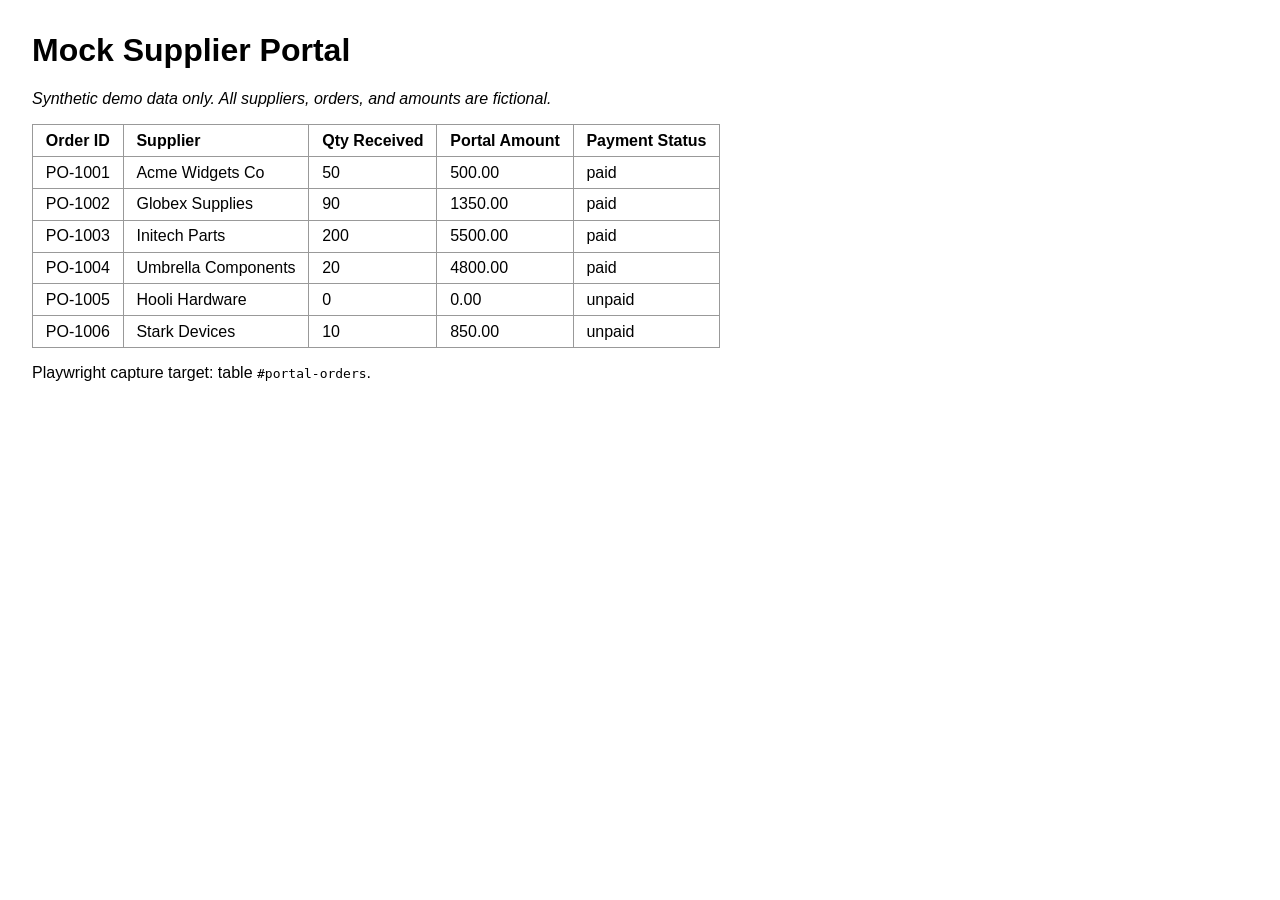
<file: mock_portal/index.html>
<!DOCTYPE html>
<html lang="en">
<head>
<meta charset="utf-8">
<title>Mock Supplier Portal — Ghost Auditor demo</title>
<style>
  body { font-family: sans-serif; margin: 2rem; }
  table { border-collapse: collapse; }
  th, td { border: 1px solid #999; padding: 0.4rem 0.8rem; text-align: left; }
</style>
</head>
<body>
<h1>Mock Supplier Portal</h1>
<p><em>Synthetic demo data only. All suppliers, orders, and amounts are fictional.</em></p>
<table id="portal-orders">
  <thead>
    <tr>
      <th>Order ID</th><th>Supplier</th><th>Qty Received</th>
      <th>Portal Amount</th><th>Payment Status</th>
    </tr>
  </thead>
  <tbody>
    <tr><td>PO-1001</td><td>Acme Widgets Co</td><td>50</td><td>500.00</td><td>paid</td></tr>
    <tr><td>PO-1002</td><td>Globex Supplies</td><td>90</td><td>1350.00</td><td>paid</td></tr>
    <tr><td>PO-1003</td><td>Initech Parts</td><td>200</td><td>5500.00</td><td>paid</td></tr>
    <tr><td>PO-1004</td><td>Umbrella Components</td><td>20</td><td>4800.00</td><td>paid</td></tr>
    <tr><td>PO-1005</td><td>Hooli Hardware</td><td>0</td><td>0.00</td><td>unpaid</td></tr>
    <tr><td>PO-1006</td><td>Stark Devices</td><td>10</td><td>850.00</td><td>unpaid</td></tr>
  </tbody>
</table>
<p>Playwright capture target: table <code>#portal-orders</code>.</p>
</body>
</html>
</file>
